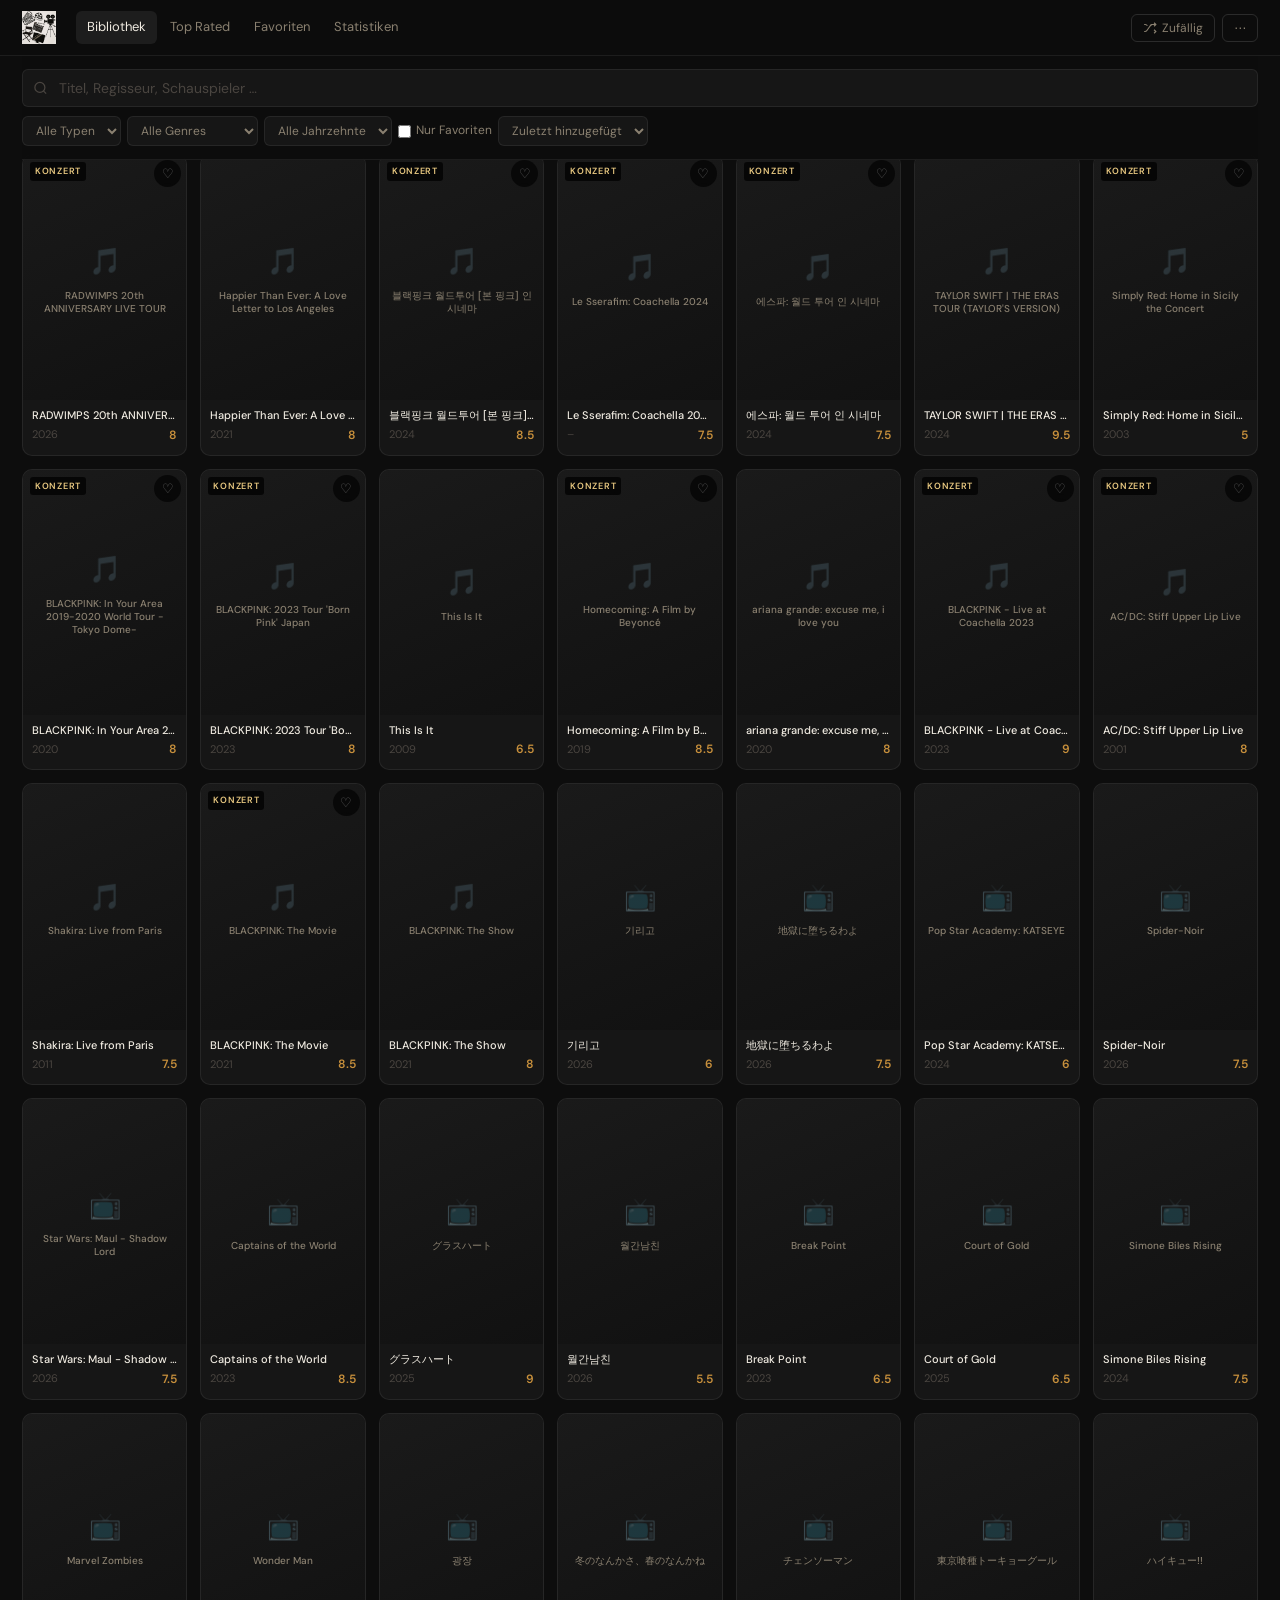
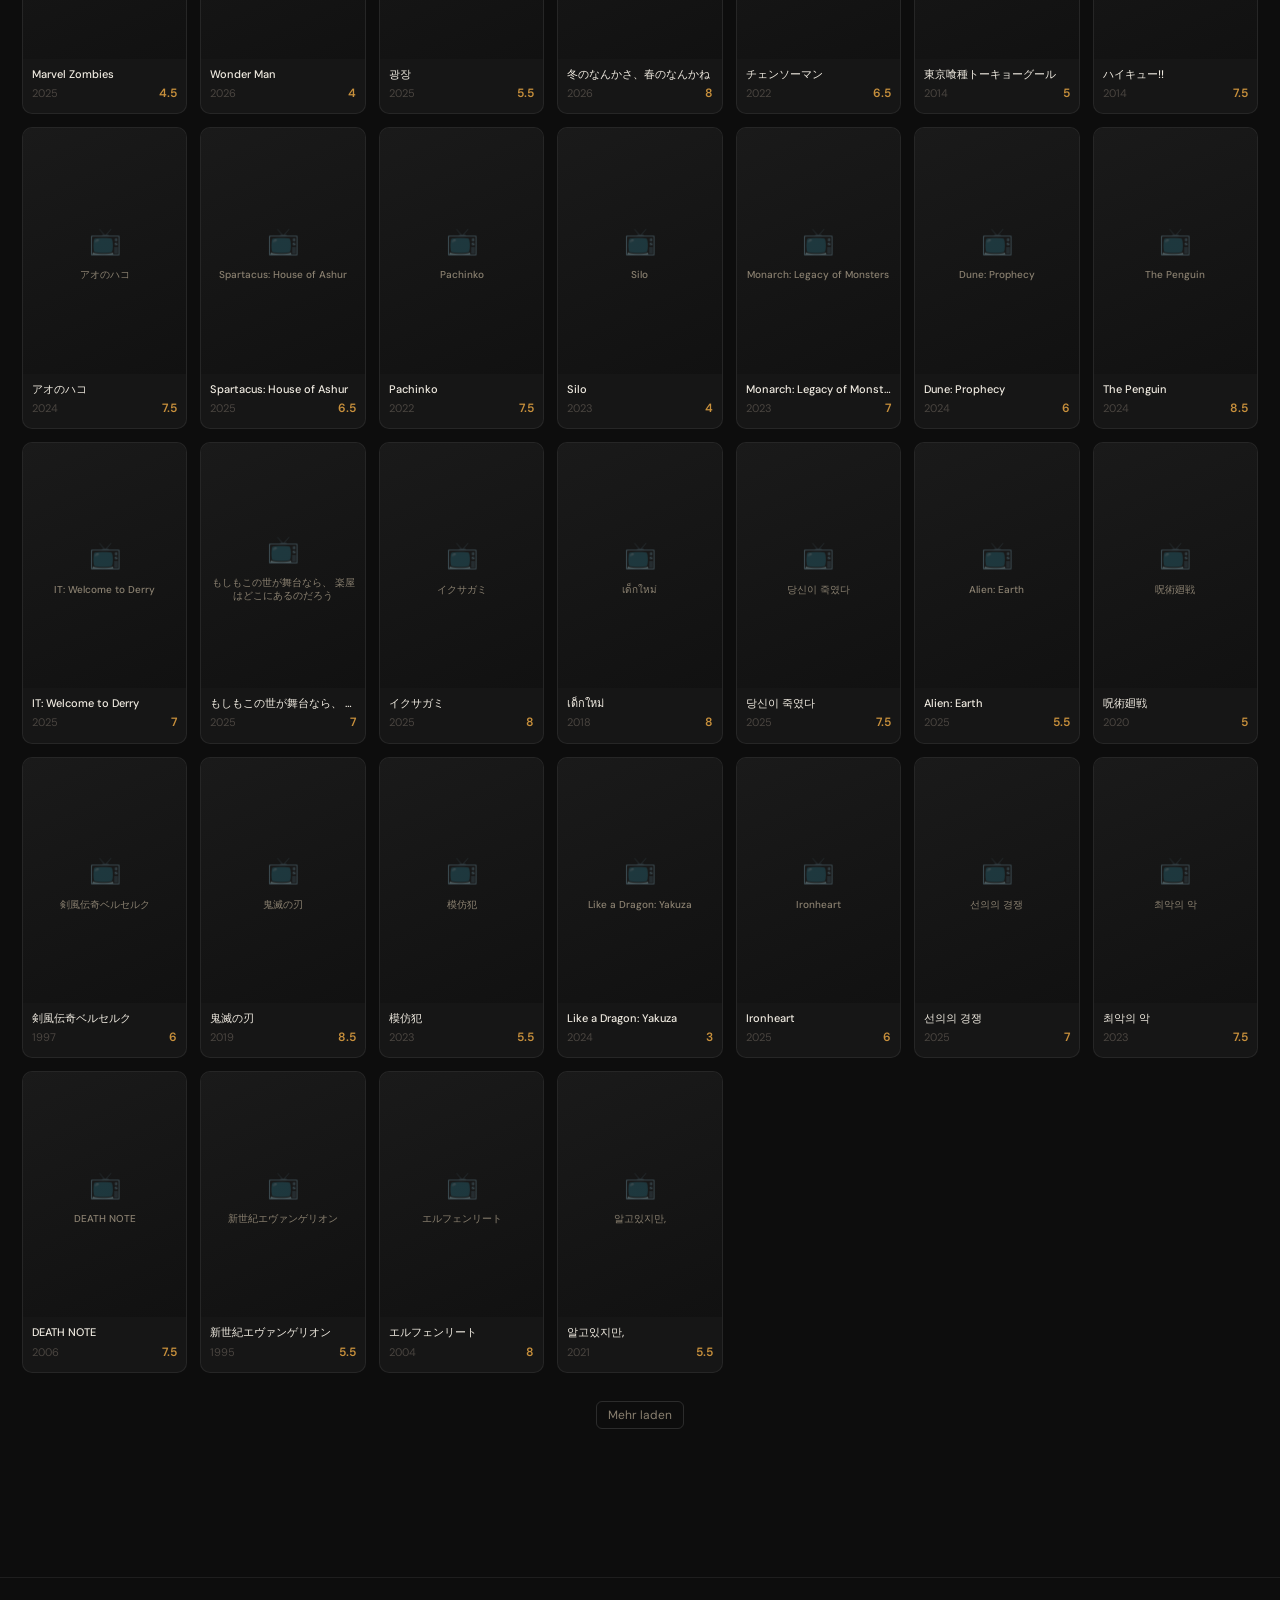
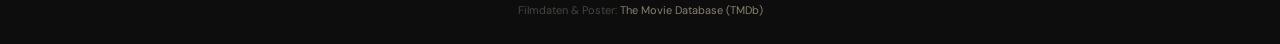
<file: index.html>
<!DOCTYPE html>
<html lang="de">
<head>
  <meta charset="UTF-8">
  <meta name="viewport" content="width=device-width, initial-scale=1.0">
  <title>Leidenschaft Film und Serie</title>
  <link rel="stylesheet" href="style.css">
  <link href="https://fonts.googleapis.com/css2?family=DM+Serif+Display:ital@0;1&family=DM+Sans:opsz,wght@9..40,300;9..40,400;9..40,500&display=swap" rel="stylesheet">
</head>
<body>
<nav id="navbar">
  <div class="nav-inner">
    <a href="#" class="logo" onclick="showPage('home');return false">
      <img src="logo.jpg" alt="Leidenschaft Film und Serie" class="logo-img" onerror="this.style.display='none';this.nextElementSibling.style.display='block'">
      <span class="logo-fallback">Leidenschaft Film und Serie</span>
    </a>
    <div class="nav-links">
      <a href="#" onclick="showPage('home');return false"      data-page="home"      class="nav-link active">Bibliothek</a>
      <a href="#" onclick="showPage('toprated');return false"  data-page="toprated"  class="nav-link">Top Rated</a>
      <a href="#" onclick="showPage('favorites');return false" data-page="favorites" class="nav-link">Favoriten</a>
      <a href="#" onclick="showPage('stats');return false"     data-page="stats"     class="nav-link">Statistiken</a>
    </div>
    <div class="nav-actions">
      <button class="btn-ghost" onclick="openRandom()">
        <svg width="14" height="14" viewBox="0 0 24 24" fill="none" stroke="currentColor" stroke-width="2"><path d="M2 18h1.4c1.3 0 2.5-.6 3.3-1.7l6.1-8.6c.7-1.1 2-1.7 3.3-1.7H22"/><path d="m19 15 3 3-3 3"/><path d="M2 6h1.9c1.5 0 2.9.9 3.6 2.2"/><path d="M22 6h-5.9c-1.3 0-2.5.6-3.3 1.7l-.5.8"/><path d="m19 3 3 3-3 3"/></svg>
        <span class="hide-mobile">Zufällig</span>
      </button>
      <div class="menu-wrap">
        <button class="btn-ghost" onclick="toggleMenu()">⋯</button>
        <div class="dropdown" id="dropdown">
          <button onclick="exportData();closeMenu()">⬇ Daten exportieren</button>
          <label>⬆ Daten importieren<input type="file" accept=".json" onchange="importData(event);closeMenu()"></label>
          <hr>
          <button onclick="toggleLang();closeMenu()" id="langBtn">🌐 Switch to English</button>
        </div>
      </div>
    </div>
  </div>
</nav>

<div id="page-home" class="page active">
  <div class="toolbar">
    <div class="search-wrap">
      <svg class="ico-search" width="15" height="15" viewBox="0 0 24 24" fill="none" stroke="currentColor" stroke-width="2"><circle cx="11" cy="11" r="8"/><path d="m21 21-4.35-4.35"/></svg>
      <input id="searchInput" class="search-input" placeholder="Titel, Regisseur, Schauspieler …" oninput="applyFilters()">
      <button id="searchClear" class="search-clear" onclick="clearSearch()" style="display:none">×</button>
    </div>
    <div class="filter-row">
      <select id="fType"   class="sel" onchange="applyFilters()">
        <option value="">Alle Typen</option>
        <option value="film">Filme</option>
        <option value="series">Serien</option>
        <option value="concert">Konzerte</option>
      </select>
      <select id="fGenre"  class="sel" onchange="applyFilters()"><option value="">Alle Genres</option></select>
      <select id="fDecade" class="sel" onchange="applyFilters()"><option value="">Alle Jahrzehnte</option></select>
      <label class="chk-label"><input type="checkbox" id="fFav" onchange="applyFilters()"> <span>Nur Favoriten</span></label>
      <select id="sortBy"  class="sel" onchange="applyFilters()">
        <option value="added-desc">Zuletzt hinzugefügt</option>
        <option value="title-asc">Titel A–Z</option>
        <option value="title-desc">Titel Z–A</option>
        <option value="year-desc">Jahr ↓</option>
        <option value="year-asc">Jahr ↑</option>
        <option value="rating-desc">Bewertung ↓</option>
        <option value="rating-asc">Bewertung ↑</option>
      </select>
    </div>
  </div>
  <div id="count" class="count"></div>
  <div id="grid" class="grid"></div>
  <div id="loadMoreWrap" style="display:none;text-align:center;padding:28px">
    <button class="btn-ghost" onclick="loadMore()">Mehr laden</button>
  </div>
</div>

<div id="page-toprated" class="page">
  <div class="page-header"><h1>Top Rated</h1><p id="trSub"></p></div>
  <div id="tr-grid" class="grid"></div>
</div>

<div id="page-favorites" class="page">
  <div class="page-header"><h1>Favoriten</h1><p id="favSub"></p></div>
  <div id="fav-grid" class="grid"></div>
  <div id="fav-empty" class="empty" style="display:none"></div>
</div>

<div id="page-stats" class="page">
  <div class="page-header"><h1>Statistiken</h1><p>Deine Sammlung auf einen Blick</p></div>
  <div id="stats" class="stats-grid"></div>
</div>

<div id="modal" class="modal" onclick="closeModal(event)">
  <div class="modal-box">
    <button class="modal-close" onclick="closeModalBtn()">×</button>
    <div id="modal-body"></div>
  </div>
</div>

<div id="toast" class="toast"></div>

<footer class="site-footer">
  <p>Filmdaten &amp; Poster: <a href="https://www.themoviedb.org" target="_blank">The Movie Database (TMDb)</a></p>
</footer>

<script src="app.js"></script>
</body>
</html>
</file>
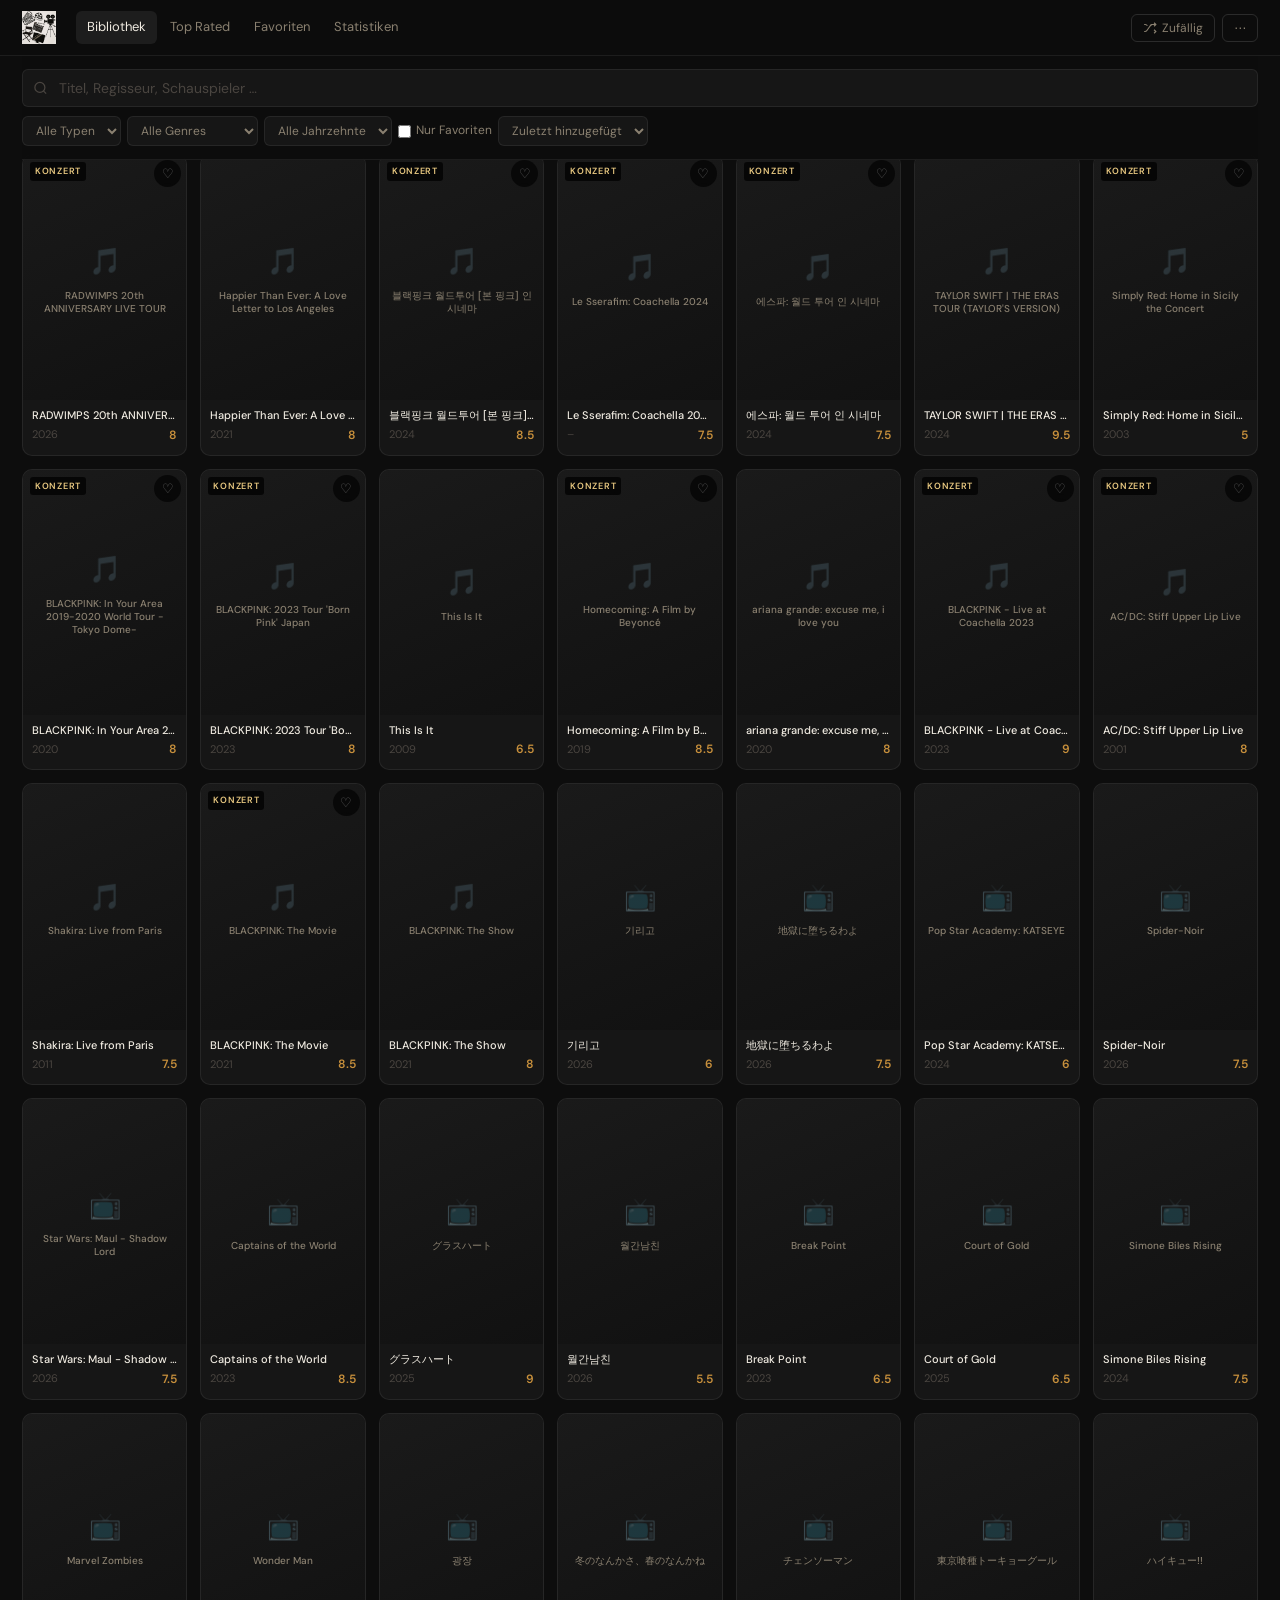
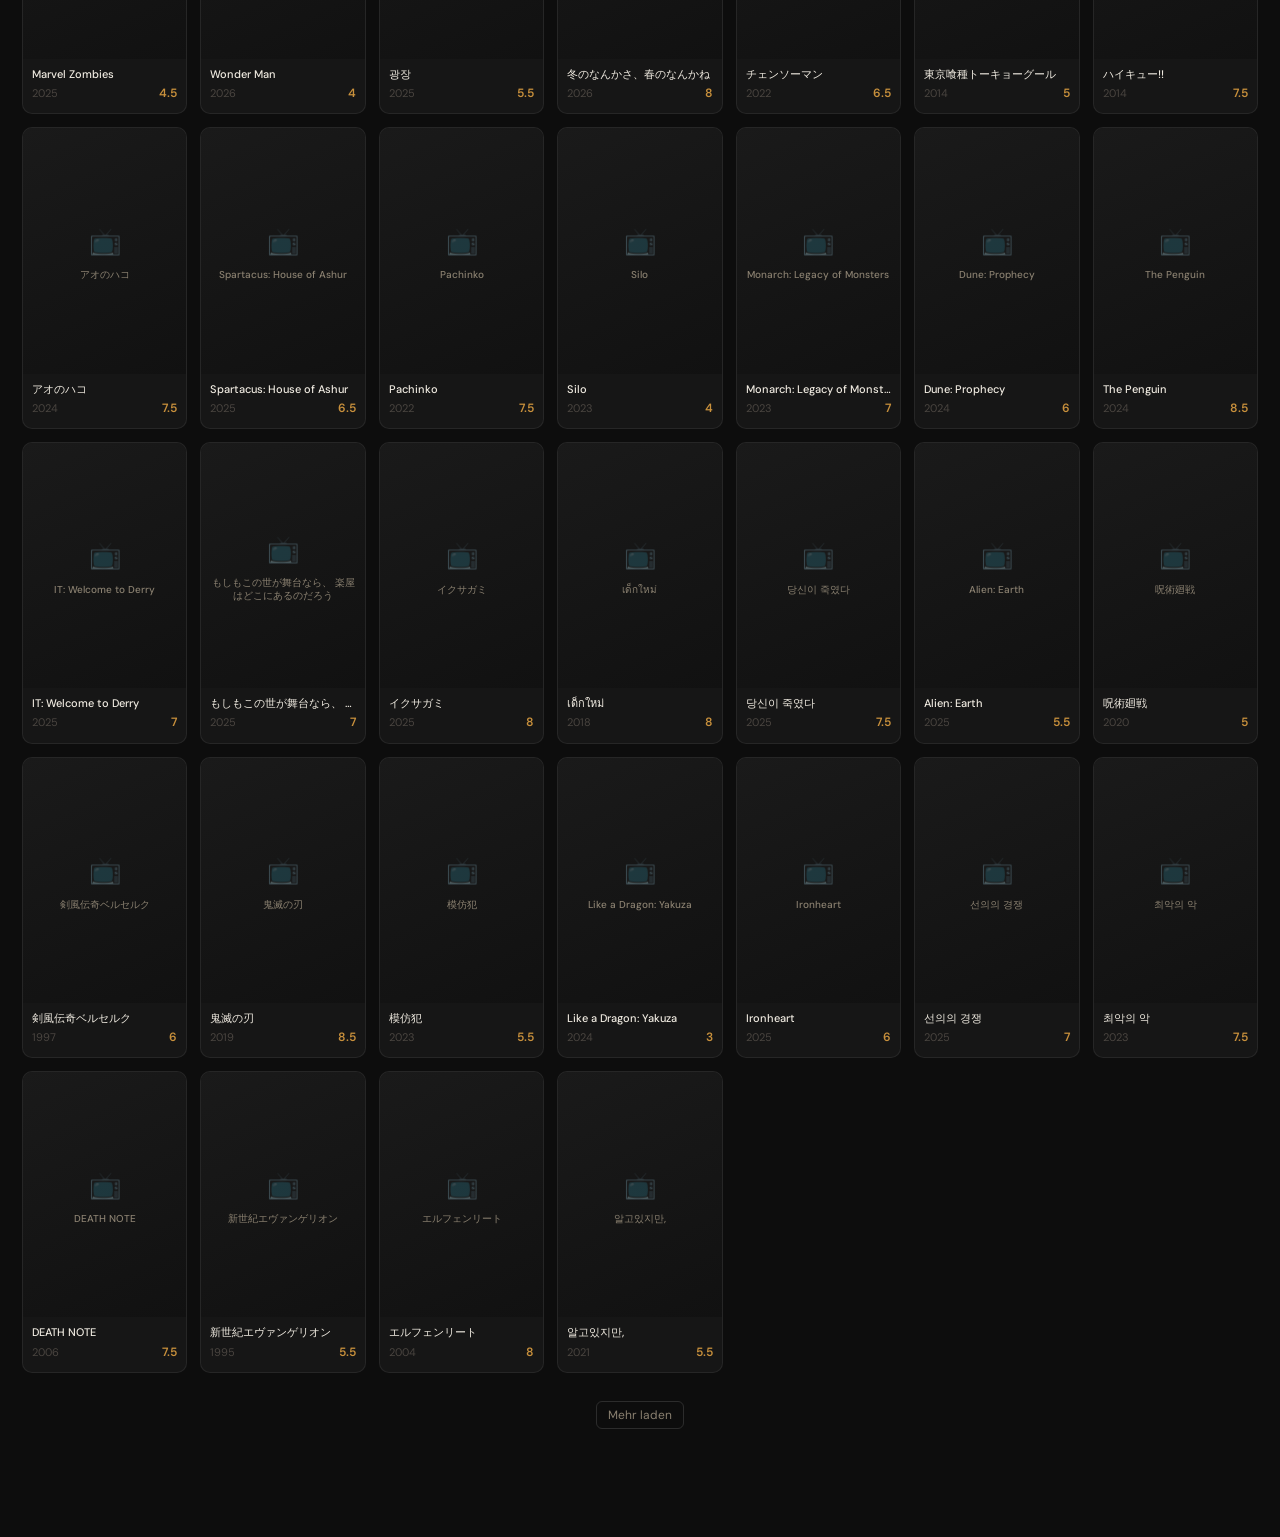
<file: index (1).html>
<!DOCTYPE html>
<html lang="de">
<head>
  <meta charset="UTF-8">
  <meta name="viewport" content="width=device-width, initial-scale=1.0">
  <title>Leidenschaft Film und Serie</title>
  <link rel="stylesheet" href="style.css">
  <link href="https://fonts.googleapis.com/css2?family=DM+Serif+Display:ital@0;1&family=DM+Sans:opsz,wght@9..40,300;9..40,400;9..40,500&display=swap" rel="stylesheet">
</head>
<body>
<nav id="navbar">
  <div class="nav-inner">
    <a href="#" class="logo" onclick="showPage('home');return false">
      <img src="logo.jpg" alt="Leidenschaft Film und Serie" class="logo-img"
           onerror="this.style.display='none';this.nextElementSibling.style.display='block'">
      <span class="logo-fallback">Leidenschaft Film und Serie</span>
    </a>
    <div class="nav-links">
      <a href="#" onclick="showPage('home');return false"      data-page="home"      class="nav-link active">Bibliothek</a>
      <a href="#" onclick="showPage('toprated');return false"  data-page="toprated"  class="nav-link">Top Rated</a>
      <a href="#" onclick="showPage('favorites');return false" data-page="favorites" class="nav-link">Favoriten</a>
      <a href="#" onclick="showPage('stats');return false"     data-page="stats"     class="nav-link">Statistiken</a>
    </div>
    <div class="nav-actions">
      <button class="btn-ghost" onclick="openRandom()">
        <svg width="14" height="14" viewBox="0 0 24 24" fill="none" stroke="currentColor" stroke-width="2"><path d="M2 18h1.4c1.3 0 2.5-.6 3.3-1.7l6.1-8.6c.7-1.1 2-1.7 3.3-1.7H22"/><path d="m19 15 3 3-3 3"/><path d="M2 6h1.9c1.5 0 2.9.9 3.6 2.2"/><path d="M22 6h-5.9c-1.3 0-2.5.6-3.3 1.7l-.5.8"/><path d="m19 3 3 3-3 3"/></svg>
        <span class="hide-mobile">Zufällig</span>
      </button>
      <div class="menu-wrap">
        <button class="btn-ghost" onclick="toggleMenu()">⋯</button>
        <div class="dropdown" id="dropdown">
          <button onclick="exportData();closeMenu()">⬇ Daten exportieren</button>
          <label>⬆ Daten importieren<input type="file" accept=".json" onchange="importData(event);closeMenu()"></label>
          <hr>
          <button onclick="toggleLang();closeMenu()" id="langBtn">🌐 Switch to English</button>
        </div>
      </div>
    </div>
  </div>
</nav>

<div id="page-home" class="page active">
  <div class="toolbar">
    <div class="search-wrap">
      <svg class="ico-search" width="15" height="15" viewBox="0 0 24 24" fill="none" stroke="currentColor" stroke-width="2"><circle cx="11" cy="11" r="8"/><path d="m21 21-4.35-4.35"/></svg>
      <input id="searchInput" class="search-input" placeholder="Titel, Regisseur, Schauspieler …" oninput="applyFilters()">
      <button id="searchClear" class="search-clear" onclick="clearSearch()" style="display:none">×</button>
    </div>
    <div class="filter-row">
      <select id="fType"   class="sel" onchange="applyFilters()">
        <option value="">Alle Typen</option>
        <option value="film">Filme</option>
        <option value="series">Serien</option>
        <option value="concert">Konzerte</option>
      </select>
      <select id="fGenre"  class="sel" onchange="applyFilters()"><option value="">Alle Genres</option></select>
      <select id="fDecade" class="sel" onchange="applyFilters()"><option value="">Alle Jahrzehnte</option></select>
      <label class="chk-label"><input type="checkbox" id="fFav" onchange="applyFilters()"> <span>Nur Favoriten</span></label>
      <select id="sortBy"  class="sel" onchange="applyFilters()">
        <option value="added-desc">Zuletzt hinzugefügt</option>
        <option value="title-asc">Titel A–Z</option>
        <option value="title-desc">Titel Z–A</option>
        <option value="year-desc">Jahr ↓</option>
        <option value="year-asc">Jahr ↑</option>
        <option value="rating-desc">Bewertung ↓</option>
        <option value="rating-asc">Bewertung ↑</option>
      </select>
    </div>
  </div>
  <div id="count" class="count"></div>
  <div id="grid" class="grid"></div>
  <div id="loadMoreWrap" style="display:none;text-align:center;padding:28px">
    <button class="btn-ghost" onclick="loadMore()">Mehr laden</button>
  </div>
</div>

<div id="page-toprated" class="page">
  <div class="page-header"><h1>Top Rated</h1><p id="trSub"></p></div>
  <div id="tr-grid" class="grid"></div>
</div>

<div id="page-favorites" class="page">
  <div class="page-header"><h1>Favoriten</h1><p id="favSub"></p></div>
  <div id="fav-grid" class="grid"></div>
  <div id="fav-empty" class="empty" style="display:none"></div>
</div>

<div id="page-stats" class="page">
  <div class="page-header"><h1>Statistiken</h1><p>Deine Sammlung auf einen Blick</p></div>
  <div id="stats" class="stats-grid"></div>
</div>

<div id="modal" class="modal" onclick="closeModal(event)">
  <div class="modal-box">
    <button class="modal-close" onclick="closeModalBtn()">×</button>
    <div id="modal-body"></div>
  </div>
</div>

<div id="toast" class="toast"></div>
<script src="app.js"></script>
</body>
</html>
</file>
<file: style.css>
:root{
  --bg:#0d0d0d;--card:#161616;--modal:#111;
  --b:rgba(255,255,255,.07);--bs:rgba(255,255,255,.13);
  --t:#f0ebe1;--ts:#8a8070;--tm:#4a4540;
  --a:#c8903c;--ad:rgba(200,144,60,.15);
  --red:#e05c5c;--nh:56px;--r:6px;--rl:10px;
  --fd:'DM Serif Display',Georgia,serif;
  --fb:'DM Sans',system-ui,sans-serif;
  --tr:.17s ease;
}
*,*::before,*::after{box-sizing:border-box;margin:0;padding:0}
html{scroll-behavior:smooth}
body{background:var(--bg);color:var(--t);font-family:var(--fb);font-size:14px;line-height:1.6;min-height:100vh;-webkit-font-smoothing:antialiased}

/* NAV */
#navbar{position:fixed;inset:0 0 auto;height:var(--nh);background:rgba(13,13,13,.93);backdrop-filter:blur(12px);border-bottom:1px solid var(--b);z-index:100}
.nav-inner{max-width:1440px;margin:0 auto;padding:0 22px;height:100%;display:flex;align-items:center;gap:20px}
.logo{display:flex;align-items:center;gap:8px;text-decoration:none;flex-shrink:0}
.logo-img{height:34px;width:auto;object-fit:contain}
.logo-fallback{display:none;font-family:var(--fd);font-size:16px;color:var(--t);white-space:nowrap}
.nav-links{display:flex;gap:2px;flex:1}
.nav-link{text-decoration:none;color:var(--ts);font-size:13px;padding:6px 11px;border-radius:var(--r);transition:color var(--tr),background var(--tr)}
.nav-link:hover,.nav-link.active{color:var(--t);background:var(--b)}
.nav-actions{display:flex;align-items:center;gap:7px;flex-shrink:0}
.btn-ghost{display:inline-flex;align-items:center;gap:5px;background:none;border:1px solid var(--bs);color:var(--ts);font-family:var(--fb);font-size:12px;padding:5px 11px;border-radius:var(--r);cursor:pointer;transition:color var(--tr),border-color var(--tr)}
.btn-ghost:hover{color:var(--a);border-color:var(--a)}
.menu-wrap{position:relative}
.dropdown{display:none;position:absolute;top:calc(100% + 7px);right:0;background:#1b1b1b;border:1px solid var(--bs);border-radius:var(--rl);min-width:205px;padding:5px;box-shadow:0 8px 40px rgba(0,0,0,.85);z-index:200}
.dropdown.open{display:block}
.dropdown button,.dropdown label{display:block;width:100%;background:none;border:none;color:var(--ts);font-family:var(--fb);font-size:13px;padding:8px 13px;text-align:left;border-radius:var(--r);cursor:pointer;transition:background var(--tr),color var(--tr)}
.dropdown button:hover,.dropdown label:hover{background:var(--b);color:var(--t)}
.dropdown label input{display:none}
.dropdown hr{border:none;border-top:1px solid var(--b);margin:4px 8px}

/* PAGES */
.page{display:none;padding-top:calc(var(--nh)+20px);padding-bottom:80px;max-width:1440px;margin:0 auto;padding-left:22px;padding-right:22px}
.page.active{display:block}
.page-header{padding:34px 0 26px;border-bottom:1px solid var(--b);margin-bottom:26px}
.page-header h1{font-family:var(--fd);font-size:38px;font-weight:400}
.page-header p{color:var(--ts);font-size:14px;margin-top:5px}

/* TOOLBAR */
.toolbar{position:sticky;top:var(--nh);z-index:50;background:rgba(13,13,13,.96);backdrop-filter:blur(8px);padding:13px 0;border-bottom:1px solid var(--b);margin-bottom:18px}
.search-wrap{position:relative;margin-bottom:9px}
.ico-search{position:absolute;left:11px;top:50%;transform:translateY(-50%);color:var(--tm);pointer-events:none}
.search-input{width:100%;background:var(--card);border:1px solid var(--b);border-radius:var(--r);color:var(--t);font-family:var(--fb);font-size:14px;padding:9px 34px 9px 36px;outline:none;transition:border-color var(--tr)}
.search-input:focus{border-color:var(--a)}
.search-input::placeholder{color:var(--tm)}
.search-clear{position:absolute;right:11px;top:50%;transform:translateY(-50%);background:none;border:none;color:var(--tm);font-size:17px;cursor:pointer}
.search-clear:hover{color:var(--t)}
.filter-row{display:flex;flex-wrap:wrap;gap:6px;align-items:center}
.sel{background:var(--card);border:1px solid var(--b);border-radius:var(--r);color:var(--ts);font-family:var(--fb);font-size:12px;padding:5px 9px;cursor:pointer;outline:none;transition:border-color var(--tr),color var(--tr)}
.sel:hover,.sel:focus{border-color:var(--bs);color:var(--t)}
.chk-label{display:flex;align-items:center;gap:5px;color:var(--ts);font-size:12px;cursor:pointer;user-select:none}
.chk-label input{accent-color:var(--a);width:13px;height:13px;cursor:pointer}
.chk-label:hover{color:var(--t)}
.count{font-size:12px;color:var(--tm);margin-bottom:13px;letter-spacing:.04em}

/* GRID */
.grid{display:grid;grid-template-columns:repeat(auto-fill,minmax(146px,1fr));gap:13px}

/* CARD */
.card{position:relative;background:var(--card);border:1px solid var(--b);border-radius:var(--rl);overflow:hidden;cursor:pointer;transition:transform var(--tr),box-shadow var(--tr),border-color var(--tr)}
.card:hover{transform:translateY(-4px);box-shadow:0 4px 22px rgba(0,0,0,.7);border-color:var(--bs)}
.card-img{width:100%;aspect-ratio:2/3;background:var(--card);position:relative;overflow:hidden}
.card-img img{width:100%;height:100%;object-fit:cover;display:block;transition:transform .3s ease}
.card:hover .card-img img{transform:scale(1.04)}
.card-fb{width:100%;height:100%;display:flex;flex-direction:column;align-items:center;justify-content:center;background:linear-gradient(155deg,#1a1a1a,#111);padding:10px;gap:6px}
.card-fb-icon{font-size:26px;opacity:.35}
.card-fb-title{font-size:10px;color:var(--ts);line-height:1.3;word-break:break-word;font-weight:500;text-align:center}
.badge{position:absolute;top:7px;left:7px;background:rgba(0,0,0,.75);backdrop-filter:blur(4px);border-radius:3px;font-size:9px;font-weight:600;letter-spacing:.08em;padding:2px 5px;text-transform:uppercase}
.b-film{color:#aaa}.b-series{color:#7eb8e8}.b-concert{color:#e8c880}
.card-fav{position:absolute;top:5px;right:5px;width:27px;height:27px;background:rgba(0,0,0,.65);backdrop-filter:blur(4px);border:none;border-radius:50%;display:flex;align-items:center;justify-content:center;cursor:pointer;font-size:13px;transition:transform var(--tr);z-index:2}
.card-fav:hover{transform:scale(1.2)}
.card-fav.on{color:var(--red)}.card-fav:not(.on){color:rgba(255,255,255,.35)}
.card-info{padding:8px 9px 10px}
.card-title{font-size:11px;font-weight:500;line-height:1.3;color:var(--t);margin-bottom:3px;white-space:nowrap;overflow:hidden;text-overflow:ellipsis}
.card-meta{display:flex;justify-content:space-between;align-items:center}
.card-year{font-size:11px;color:var(--tm)}
.card-rating{font-size:12px;font-weight:600;color:var(--a);font-variant-numeric:tabular-nums}

/* MODAL */
.modal{display:none;position:fixed;inset:0;background:rgba(0,0,0,.86);z-index:200;overflow-y:auto;padding:18px}
.modal.open{display:flex;align-items:flex-start;justify-content:center}
.modal-box{background:var(--modal);border:1px solid var(--b);border-radius:var(--rl);max-width:800px;width:100%;margin:18px auto;position:relative;box-shadow:0 8px 60px rgba(0,0,0,.9);overflow:hidden}
.modal-close{position:absolute;top:12px;right:12px;background:rgba(255,255,255,.07);border:none;border-radius:50%;width:30px;height:30px;font-size:17px;color:var(--ts);cursor:pointer;z-index:10;display:flex;align-items:center;justify-content:center;transition:background var(--tr),color var(--tr)}
.modal-close:hover{background:rgba(255,255,255,.14);color:var(--t)}
.modal-layout{display:flex;min-height:320px}
.modal-poster{width:210px;flex-shrink:0;background:#0a0a0a}
.modal-poster img{width:100%;height:100%;object-fit:cover;display:block}
.modal-fb-poster{width:100%;height:100%;min-height:310px;display:flex;align-items:center;justify-content:center;font-size:44px;color:var(--tm);background:#111}
.modal-content{flex:1;padding:26px;overflow:auto}
.modal-type{font-size:10px;font-weight:600;letter-spacing:.12em;text-transform:uppercase;color:var(--a);margin-bottom:8px}
.modal-title{font-family:var(--fd);font-size:24px;font-weight:400;line-height:1.15;margin-bottom:4px;padding-right:30px}
.modal-orig-title{color:var(--ts);font-size:12px;font-style:italic;margin-bottom:10px}
.meta-row{display:flex;flex-wrap:wrap;gap:14px;margin-bottom:13px;padding-bottom:13px;border-bottom:1px solid var(--b)}
.meta-item{display:flex;flex-direction:column;gap:1px}
.meta-lbl{font-size:10px;text-transform:uppercase;letter-spacing:.1em;color:var(--tm);font-weight:500}
.meta-val{font-size:13px;color:var(--t)}
.chips{display:flex;flex-wrap:wrap;gap:5px;margin-bottom:12px}
.chip{background:rgba(255,255,255,.05);border:1px solid var(--b);border-radius:3px;font-size:11px;padding:2px 7px;color:var(--ts)}
.desc-wrap{margin-bottom:12px}
.modal-desc{font-size:13px;line-height:1.7;color:var(--ts)}
.translate-btn{background:none;border:1px solid var(--b);border-radius:var(--r);color:var(--ts);font-family:var(--fb);font-size:10px;padding:3px 9px;cursor:pointer;margin-top:6px;transition:color var(--tr),border-color var(--tr)}
.translate-btn:hover{color:var(--a);border-color:var(--a)}
.translate-btn:disabled{opacity:.5;cursor:default}
.modal-note{background:var(--card);border-left:2px solid var(--a);padding:9px 13px;border-radius:0 var(--r) var(--r) 0;margin-bottom:12px}
.sec-lbl{font-size:10px;text-transform:uppercase;letter-spacing:.1em;color:var(--tm);margin-bottom:7px;font-weight:500}
.cast-list{display:flex;flex-direction:column;gap:3px;margin-bottom:12px}
.cast-item{display:flex;gap:7px;font-size:12px}
.cast-name{color:var(--t)}.cast-role{color:var(--tm)}
.fav-btn{background:none;border:none;font-size:20px;cursor:pointer;padding:0;line-height:1;transition:transform var(--tr)}
.fav-btn:hover{transform:scale(1.15)}
.fav-btn.on{color:var(--red)}.fav-btn:not(.on){color:rgba(255,255,255,.25)}
.links{display:flex;gap:7px;flex-wrap:wrap;margin-top:3px}
.ext-link{display:inline-flex;align-items:center;gap:4px;font-size:11px;color:var(--tm);text-decoration:none;border:1px solid var(--b);border-radius:var(--r);padding:3px 9px;transition:color var(--tr),border-color var(--tr)}
.ext-link:hover{color:var(--a);border-color:var(--a)}

/* RATING */
.rating-sec{margin-top:13px;padding-top:13px;border-top:1px solid var(--b)}
.rating-pips{display:flex;flex-wrap:wrap;gap:3px;margin-top:7px}
.pip{width:36px;height:26px;border-radius:var(--r);border:1px solid var(--b);background:none;cursor:pointer;font-size:11px;color:var(--tm);display:flex;align-items:center;justify-content:center;transition:background var(--tr),border-color var(--tr),color var(--tr);font-family:var(--fb);font-weight:500}
.pip:hover,.pip.on{background:var(--ad);border-color:var(--a);color:var(--a)}
.rating-val{font-family:var(--fd);font-size:24px;color:var(--a);line-height:1;margin:5px 0}
.rating-val span{font-size:12px;color:var(--tm);font-family:var(--fb)}
.clear-btn{background:none;border:none;color:var(--tm);font-size:11px;cursor:pointer;font-family:var(--fb)}
.clear-btn:hover{color:var(--red)}

/* NOTES */
.notes-sec{margin-top:11px;padding-top:11px;border-top:1px solid var(--b)}
.notes-ta{width:100%;background:var(--card);border:1px solid var(--b);border-radius:var(--r);color:var(--t);font-family:var(--fb);font-size:12px;padding:7px 9px;resize:vertical;min-height:55px;outline:none;transition:border-color var(--tr);margin-top:5px}
.notes-ta:focus{border-color:var(--a)}
.notes-ta::placeholder{color:var(--tm)}
.notes-save{margin-top:5px;background:var(--ad);border:1px solid var(--a);color:var(--a);font-family:var(--fb);font-size:11px;padding:4px 12px;border-radius:var(--r);cursor:pointer}
.notes-save:hover{background:rgba(200,144,60,.25)}

/* STATS */
.stats-grid{display:grid;grid-template-columns:repeat(auto-fill,minmax(270px,1fr));gap:16px}
.stat-card{background:var(--card);border:1px solid var(--b);border-radius:var(--rl);padding:20px}
.stat-title{font-size:10px;text-transform:uppercase;letter-spacing:.12em;color:var(--tm);margin-bottom:13px;font-weight:500}
.stat-big{font-family:var(--fd);font-size:48px;color:var(--a);line-height:1}
.stat-sub{font-size:12px;color:var(--ts);margin-top:3px}
.stat-list{display:flex;flex-direction:column;gap:8px}
.stat-row{display:flex;justify-content:space-between;align-items:center;gap:9px}
.stat-bar-wrap{flex:1;height:3px;background:var(--b);border-radius:2px;overflow:hidden}
.stat-bar{height:100%;background:var(--a);border-radius:2px;transition:width .6s ease}
.stat-lbl{font-size:11px;color:var(--ts);white-space:nowrap;overflow:hidden;text-overflow:ellipsis;max-width:130px}
.stat-cnt{font-size:11px;color:var(--tm);flex-shrink:0}

/* MISC */
.empty{text-align:center;padding:70px 20px;color:var(--tm)}
.empty-icon{font-size:48px;margin-bottom:14px;opacity:.5}
.empty-sub{font-size:12px;margin-top:5px}
.loading{text-align:center;padding:60px;color:var(--tm);font-size:13px}
.toast{position:fixed;bottom:22px;left:50%;transform:translateX(-50%) translateY(70px);background:var(--card);border:1px solid var(--bs);border-radius:var(--r);padding:9px 18px;font-size:13px;color:var(--t);z-index:999;transition:transform .24s ease,opacity .24s ease;opacity:0;pointer-events:none;white-space:nowrap}
.toast.show{transform:translateX(-50%) translateY(0);opacity:1}

/* FOOTER */
.site-footer{text-align:center;padding:24px;font-size:11px;color:var(--tm);border-top:1px solid var(--b);margin-top:40px}
.site-footer a{color:var(--ts);text-decoration:none}.site-footer a:hover{color:var(--a)}

/* SCROLLBAR */
::-webkit-scrollbar{width:5px}
::-webkit-scrollbar-track{background:transparent}
::-webkit-scrollbar-thumb{background:var(--bs);border-radius:3px}

/* RESPONSIVE */
@media(max-width:768px){
  .nav-inner{gap:9px;padding:0 13px}
  .nav-links{gap:0}.nav-link{padding:6px 7px;font-size:12px}
  .logo-img{height:26px}
  .hide-mobile{display:none}
  .page{padding-left:13px;padding-right:13px}
  .grid{grid-template-columns:repeat(auto-fill,minmax(112px,1fr));gap:9px}
  .page-header h1{font-size:28px}
  .modal-layout{flex-direction:column}
  .modal-poster{width:100%;height:190px}
  .modal-poster img{height:100%;object-fit:cover;object-position:top}
  .modal-content{padding:16px 13px}
  .modal-title{font-size:19px}
  .sel{font-size:11px;padding:4px 7px}
}
@media(max-width:400px){.grid{grid-template-columns:repeat(auto-fill,minmax(98px,1fr));gap:7px}}
@media(prefers-reduced-motion:reduce){*,*::before,*::after{transition:none!important}}
</file>
